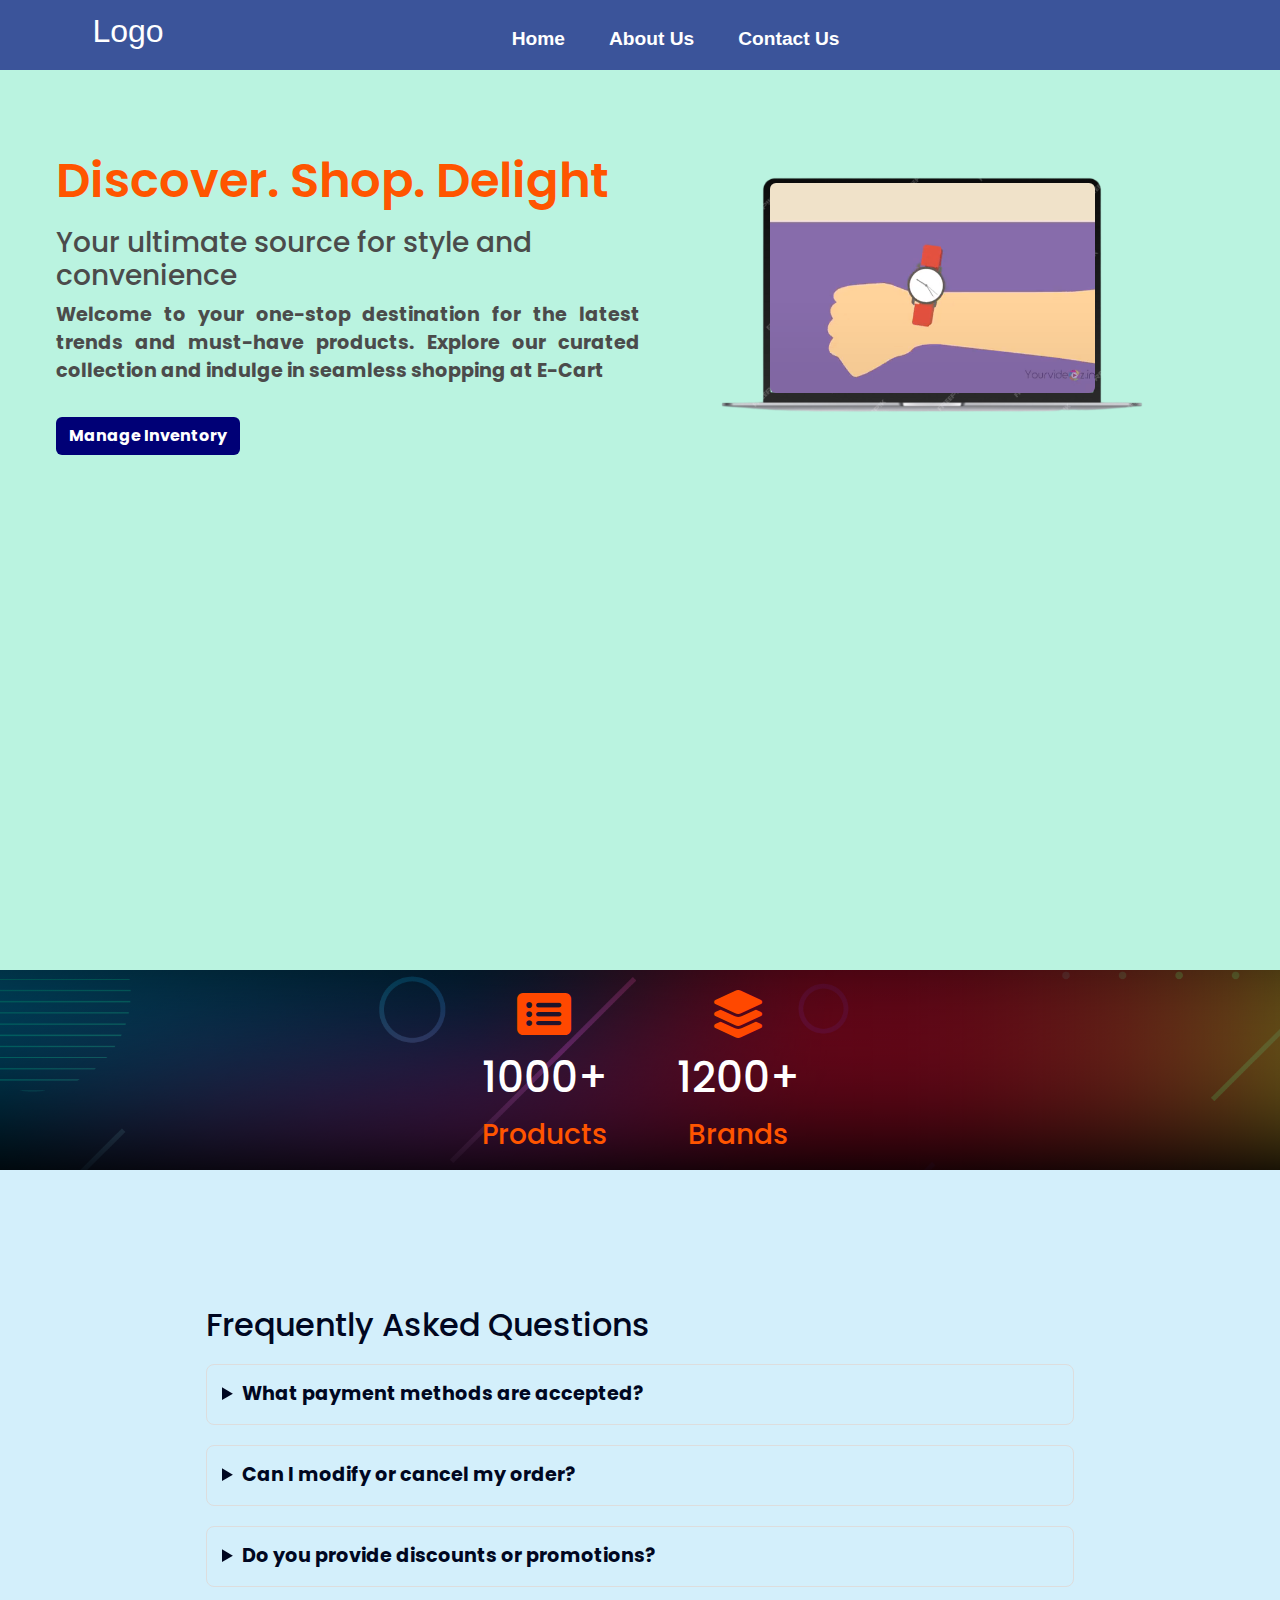
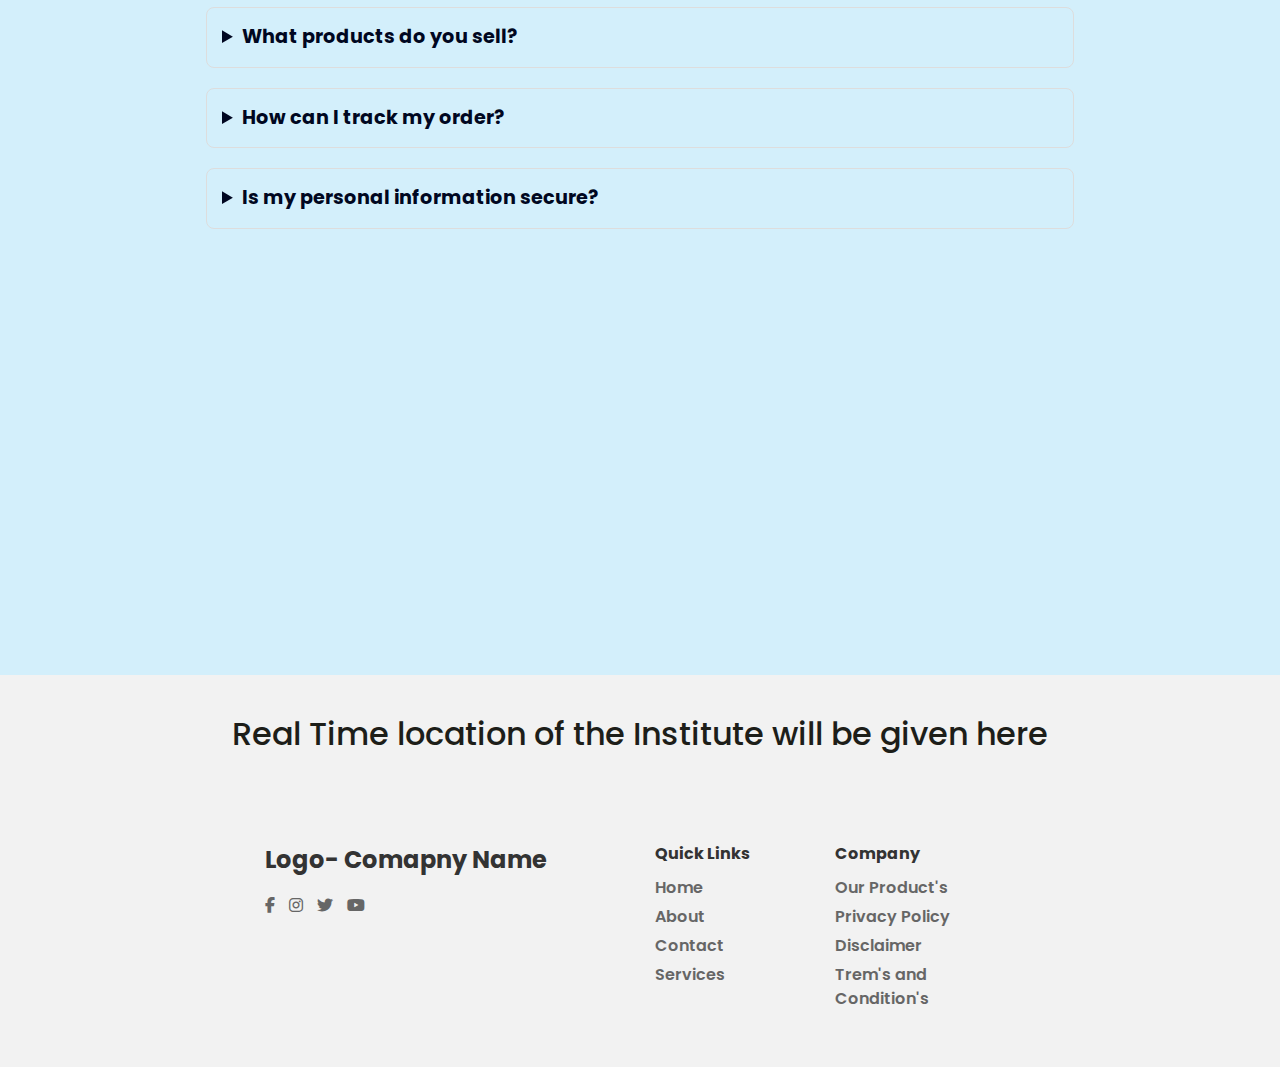
<file: index.html>
<!DOCTYPE html>
<html lang="en">

<head>
    <meta charset="UTF-8">
    <meta name="viewport" content="width=device-width, initial-scale=1.0">
    <title>Demo site</title>
    <link rel="manifest" href="/site.webmanifest">
    <!-- Fonts -->
    <link href="https://fonts.googleapis.com/css?family=Raleway:900" rel="stylesheet">
    <link rel="stylesheet"
        href="https://fonts.googleapis.com/css2?family=Poppins:ital,wght@0,100;0,200;0,300;0,400;0,500;0,600;0,700;0,800;0,900;1,100;1,200;1,300;1,400;1,500;1,600;1,700;1,800;1,900&family=Roboto:ital,wght@0,100;0,300;0,400;0,500;0,700;0,900;1,100;1,300;1,400;1,500;1,700;1,900&display=swap">
    <!-- Font Awesome -->
    <link rel="stylesheet" href="https://cdnjs.cloudflare.com/ajax/libs/font-awesome/6.5.1/css/all.min.css"
        crossorigin="anonymous">
    <!-- Bootstrap CSS -->
    <link href="https://cdn.jsdelivr.net/npm/bootstrap@5.3.3/dist/css/bootstrap.min.css" rel="stylesheet"
        integrity="sha384-QWTKZyjpPEjISv5WaRU9OFeRpok6YctnYmDr5pNlyT2bRjXh0JMhjY6hW+ALEwIH" crossorigin="anonymous">
    
    <!-- Custom CSS -->
    <link rel="stylesheet" href="styles.css">
</head>
<body>
    <!-- Navbar -->
    <div id="pc-view" class="navbar">
        <div class="logo">
            <!-- <img src="logo.png" height="60px" width="130px"> -->
            <h2>Logo</h2>
        </div>
        <div class="menu">
            <li><a>Home</a></li>
            <li><a>About Us</a></li>
            <li><a>Contact Us</a></li>
        </div>
    </div>

    <!-- Mobile Navbar Toggle Button -->
    <nav id="mobile-view">
        <div class="navbar">
            <div class="menu-toggler">
                <h2 onclick="showSidebar()"><i class="fa-solid fa-bars"></i></h2>
            </div>
            <div class="logo_mobile">
                <!-- <img src="logo.png" height="60px" width="130px"> -->
                <h1>Logo</h1>
            </div>
        </div>
        <ul class="sidebar">
            <li id="exit" onclick="hideSidebar()"><a href="#"><i class="fa-solid fa-xmark"></i></a></li>
            <li><a href="index.html">Home</a></li>
        </ul>

    </nav>

    
    <section class="header_Container">
        <div class="header">
            <!-- Header Content -->
            <div class="header-element">
                <div class="content">
                    <h1><span style="color: #ff5500; font-weight: 600;">Discover. Shop. Delight</span><h3>Your ultimate source for style and convenience</h3></h1>
                    <p>
                        Welcome to your one-stop destination for the latest trends and must-have products. Explore our curated collection and indulge in seamless shopping at E-Cart
                    </p>
                    <button id="button" type="button" class="btn fw-bold p-" style="background-color: rgb(0, 0, 118);"><a href="cart.html" style=" color: #fff;">Manage Inventory</a></button>

                    </div>
                <div class="myvideo">
                   <div class="laptop-container">
                        <img src="laptop.png" width="500px">
                    </div>
                    <div class="laptop-video">
                        <!-- <iframe width="325px" height="210px" src="https://www.youtube.com/embed/LEK2R58xdsk?si=We04PdD_wpL1NpCJ" style="object-fit: cover;" title="YouTube video player" frameborder="0" autoplay loop allow="accelerometer; autoplay; clipboard-write; encrypted-media; gyroscope; picture-in-picture;" loop muted controls controlsList="nodownload" referrerpolicy="strict-origin-when-cross-origin" allowfullscreen></iframe> -->
                        <video src="video.mp4" width="325px" height="210px" autoplay  loop muted controls controlsList="nodownload" style="object-fit: cover;"></video>
                    </div>
                </div>
            </div>
        </div>
        <div class='air air1'></div>
        <div class='air air2'></div>
        <div class='air air3'></div>
        <div class='air air4'></div>      
    </section>

    <div class="customer">
        <div class="customer-bg"></div>
        <div class="customer-card">
            <i class="fa-solid fa-rectangle-list"></i>
            <h2>1000+</h2>
            <h3 style="color: #ff5500;">Products</h3>
        </div>
        <div class="customer-card">
            <i class="fa-solid fa-layer-group"></i>
            <h2>1200+</h2>
            <h3 style="color: #ff5500;">Brands</h3>
        </div>
    </div>

    <!-- FAQ Section -->
    <div class="faq-container">
        <!-- FAQ Content -->
        <h2>Frequently Asked Questions</h2>     
        <details>
            <summary>What payment methods are accepted?</summary>
            <p>We accept various payment methods including credit/debit cards, online payment gateways, and cash. Choose the most convenient option during checkout.</p>
        </details>
        
        <details>
            <summary>Can I modify or cancel my order?</summary>
            <p>Yes, you can modify or cancel your order by contacting our support team. Please ensure changes are made before shipment to avoid any inconvenience.</p>
        </details>
        
        <details>
            <summary>Do you provide discounts or promotions?</summary>
            <p>Yes, we frequently offer discounts and promotions. Keep an eye on our website for the latest deals or promotions.</p>
        </details>
        
        <details>
            <summary>What products do you sell?</summary>
            <p>We offer a diverse range of products including electronics, fashion items, home goods, and more. Explore our catalog to discover our full selection.</p>
        </details>
        
        <details>
            <summary>How can I track my order?</summary>
            <p>Tracking information will be provided once your order is shipped. You can also track your order status by logging into your account on our website.</p>
        </details>
        
        <details>
            <summary>Is my personal information secure?</summary>
            <p>Yes, we prioritize the security of your personal information. Our platform utilizes advanced encryption technology to safeguard your data and ensure confidentiality.</p>
        </details>
    </div>
    
    

    <div class="parent-text-container">
        <div class="text-container">
            <h1>delta</h1>
        </div>
    </div>

            <!-- Footer -->
            <footer>
                <div id="maps-container" class="footer-container">
                    <h2>Real Time location of the Institute will be given here</h2>
    
                </div>
                <div class="footer-container">
                    <!--*comoany-box*-->
                    <div class="footer-company-box">
                        <!--logo-->
                        <a href="#" class="logo"><span>Logo- </span>Comapny Name</a>
                        <!--details-->
                        <p></p>
                        <!--social-box-->
                        <div class="footer-social">
                            <a href="#"><i class="fa-brands fa-facebook-f"></i></a>
                            <a href="#"><i class="fa-brands fa-instagram"></i></a>
                            <a href="#"><i class="fa-brands fa-twitter"></i></a>
                            <a href="#"><i class="fa-brands fa-youtube"></i></a>
                        </div>
                    </div>
    
    
                    <!--*link-box-->
                    <div class="footer-link-box">
                        <strong>Quick Links</strong>
                        <ul>
                            <li><a href="">Home</a></li>
                            <li><a href="#">About</a></li>
                            <li><a href="#">Contact</a></li>
                            <li><a href="#">Services</a></li>
                        </ul>
                    </div>
                    <!--*link-box-->
                    <div class="footer-link-box">
                        <strong>Company</strong>
                        <ul>
                            <li><a href="#">Our Product's</a></li>
                            <li><a href="#">Privacy Policy</a></li>
                            <li><a href="#">Disclaimer</a></li>
                            <li><a href="#">Trem's and Condition's</a></li>
                        </ul>
                    </div>
                </div>
            </footer>

            <script>
                function showSidebar() {
                const sidebar = document.querySelector('.sidebar');
                sidebar.style.display = 'flex';
                }

                function hideSidebar() {
                const sidebar = document.querySelector('.sidebar');
                sidebar.style.display = 'none';
                }
            </script>
</body>
</file>
<file: styles.css>
*{
    padding: 0;
    margin: 0;
}

body{
    background-color: #d3effb !important;
    color: #1d1e19;
    font-family: "Poppins", sans-serif !important;
    height: 100vh;
}

a{
    text-decoration: none !important;
}

#mobile-view{
    display: none;
}

.navbar {
    background-color: #3b549a;
    color: #fff;
    font-family: Arial, sans-serif;
    height: 70px;
    display: flex;
    justify-content: center;
    align-items: center;
    padding: 0;
}

.menu {
    display: flex;
    gap: 1em;
    width: 80%;
    justify-content: center;
    align-items: center;
    list-style: none;
    height: 100%;
}

.menu li {
    position: relative;
}

.menu li a:hover {
    color: #000229f6;
    border-radius: 5px;
    transition: 0.3s ease;
}

.menu li a {
    color: #fff;
    text-decoration: none;
    padding: 5px 14px;
    cursor: pointer;
}

.dropdown-content {
    background-color: rgb(95, 188, 255);
    padding: 1em 0;
    position: absolute;
    display: none;
    border-radius: 8px;
    top: 100%;
    width: 220px;
    left: 0;
    z-index: 1;
}

.dropdown-content li {
    padding: 0.5em 1em;
    width:100%;
    list-style: none;
    text-align: center;
}

.dropdown-content li a{
    color: #000d1a;
}

.menu .dropdown-services:hover .dropdown-content {
    display: block;
}

/* Highlight entire li on hover */
.dropdown-content li:hover {
    background-color: #575135f6;
    border-radius: 5px;
    transition: 0.3s ease;
}
.dropdown {
    position: relative;
    display: inline-block;
  }
  
  .dropdown-content {
    display: none;
    position: absolute;
    background-color: #f9f9f9;
    min-width: 160px;
    box-shadow: 0px 8px 16px 0px rgba(0,0,0,0.2);
    padding: 12px 16px;
    z-index: 1;
  }
  
  .dropdown:hover .dropdown-content {
    display: block;
  }

.navbar a{
    display: flex;
    color:#000d1a;
    text-decoration: none;
    font-size: larger;
    font-weight: 600;
    padding: 0 10px;
    height: 30px;
}

.sidebar ul:first-child{
    right: 0;
}

.sidebar li:hover{
    background-color: #4b4b4b;
}

.sidebar{
    position: fixed;
    top: 80px;
    left: 0;
    height: 100vh;
    width: 50%;
    z-index: 999;
    background-color: rgba(0, 0, 0, 0.2);
    backdrop-filter: blur(15px);
    box-shadow: -10px 0 10px rgba(0, 0, 0, 0.1);
    flex-direction: column;
    display: none;
    margin: 0 auto;
    padding: 0;
    align-items: flex-start;
    justify-content: flex-start;
}

.sidebar li{
    width: 100%;
    list-style: none;
    padding: 5px 0 5px 20px;
}

.sidebar a{
    width: 100%;
    font-size: large;
    color: #000721;
    font-weight: 700;
}

#exit{
    text-align: right;
    margin-top: 12px;
    padding-right: 20px;
    font-size: large;
}

.header {
    width: 100%;
    display: flex;
    justify-content: center;
    align-items: center;
    margin: 0 auto;
    background-color: rgb(186, 243, 224);
}

.header-element {
    padding: 2rem 1rem 1rem;
    flex: 1;
    display: flex;
    max-width: 1200px;
    color: #4b4b4b;
}


.content {
    width: 50%;
    padding-top: 50px;
}

.content h1 {
    margin-bottom: 1rem;
    font-size: 3rem;
    font-weight: 700;
    color: var(--text-dark);
}

.content h1 span {
    font-weight: 400;
}

.content p {
    margin-bottom: 2rem;
    color: var(--text-dark);
    line-height: 1.75rem;
    font-size: larger;
    font-weight: 700;
    text-align: justify;
}

/* Add this CSS to your existing styles */

.myvideo {
    display: inline-flex;
    position: relative;
    width: 50%;
    align-items: center;
    justify-content: center;
}

.laptop-container {
    position: absolute;
    z-index: 1; 
    margin: 0 auto;
    display: inline;
    justify-content: center;
    align-items: center;
}

.laptop-video {
    position: relative;
    z-index: 2;
    margin:81px 87px;
    display: inline;
    justify-content: center;
    align-items: center;
}
video{
    border-radius: 6px;
}

.header_Container{
    position: relative;
    width: 100%;
    height: 100vh;
    background-color: rgb(186, 243, 224);
    overflow: hidden;
  }
  .header_Container .air{
    position: absolute;
    bottom: 0;
    left: 0;
    width: 100%;
    height: 100px;
    background: url(https://1.bp.blogspot.com/-xQUc-TovqDk/XdxogmMqIRI/AAAAAAAACvI/AizpnE509UMGBcTiLJ58BC6iViPYGYQfQCLcBGAsYHQ/s1600/wave.png);
    background-size: 1000px 100px
  }
  .header_Container .air.air1{
    animation: wave 30s linear infinite;
    z-index: 1000;
    opacity: 1;
    animation-delay: 0s;
    bottom: 0;
  }
  .header_Container .air.air2{
    animation: wave2 15s linear infinite;
    z-index: 999;
    opacity: 0.5;
    animation-delay: -5s;
    bottom: 10px;
  }
  .header_Container .air.air3{
    animation: wave 30s linear infinite;
    z-index: 998;
    opacity: 0.2;
    animation-delay: -2s;
    bottom: 15px;
  }
  .header_Container .air.air4{
    animation: wave2 5s linear infinite;
    z-index: 997;
    opacity: 0.7;
    animation-delay: -5s;
    bottom: 20px;
  }
  @keyframes wave{
    0%{
      background-position-x: 0px; 
    }
    100%{
      background-position-x: 1000px; 
    }
  }
  @keyframes wave2{
    0%{
      background-position-x: 0px; 
    }
    100%{
      background-position-x: -1000px; 
    }
  }

  .customer{
    display: flex;
    margin: 0 auto;
    justify-content: center;
    text-align: center;
    margin-bottom: 90px;
  }
  
  .customer-bg{
    background-image: linear-gradient(to top, rgba(0, 0, 0, 0.9), transparent), linear-gradient(to bottom, rgba(0, 0, 0, 0.7), transparent), url("1.jpg");
    background-repeat: no-repeat;
    position: absolute;
    height: 200px;
    z-index: -1;
    width: 100%;
    background-position: center;
    background-size: cover;
  }
  
  .customer-card{
    margin: 20px;
    display: flex;
    flex-direction: column;
    text-align: center;
    color: #fff;
  }
  
  .customer-card i{
    color: #ff4800;
    font-size: 48px;
  }
  
  .customer-card h2{
    font-size: 42px;
    margin: 15px;
  }

.parent-text-container{
    background-color: #0000 !important;
}

.text-container {
    height: 20rem;
    width: 100vw;
    display: flex;
    justify-content: center;
    align-items: center;
  }
  
  .text-container h1{
    margin: 0;
    font-size: 150px;
    color: rgba(225,225,225, .01);
    background-image: url("https://images.unsplash.com/photo-1499195333224-3ce974eecb47?ixlib=rb-0.3.5&ixid=eyJhcHBfaWQiOjEyMDd9&s=2cf549433129d4227d1879347b9e78ce&auto=format&fit=crop&w=1248&q=80");
    background-repeat: repeat;
    -webkit-background-clip:text;
    animation: animate 15s ease-in-out infinite;
    text-align: center;
    text-transform: uppercase;
    font-weight: 900;
  }
  
    @keyframes animate {
      0%, 100% {
        background-position: left top;
      }
      25%{
        background-position: right bottom;
       }
      50% {
        background-position: left bottom;
      }
      75% {
        background-position: right top;
      }   
  }


/******************************** CSS STYLINGS FOR FAQs ***********************************/


.faq-container {
    border-radius: 8px;
    padding: 16px;
    max-width: 900px;
    width: 999.9px;
    margin: 90px auto;
    color: #000721;
}

.faq-container h2{
    margin: 20px auto;
}

details {
    border: 1px solid #ddd;
    margin: 20px auto;
    padding: 15px;
    cursor: pointer;
    border-radius: 8px;
    transition: all ease 0.1s;
}

details p{
    padding: 10px 0 0 20px;
}

summary {
    font-weight: bold;
    font-size: 1.2rem;
}

details[open] {
    background-color: #b3bade;
    border: 1px solid #ccc;
}

.clip-art img {
    background-color: transparent; /* Remove background color */
    width: 281px; /* Set the width to make it bigger */
    height: 355px;
    height: auto; /* Maintain aspect ratio */
  }
  
  .action-wala {
    padding-left: 40px;
  }
  
  .contact-container {
    display: flex;
    justify-content: center;
    align-items: center;
    margin-top: 40px; /* Add some margin to separate the sections */
  }
  
  .clip-art {
    margin-right: 20px; /* Add margin to create space between the image and the form */
  }
  
  .form-of {
    display: flex;
    flex-direction: row; /* Align form elements vertically */
    justify-content: center;
    align-items: center;
    background-color: #f2f2f2;
    border-radius: 20px;
    margin-bottom: 30px;
    width: 700px;
    height: 460px;
  }
  
  .contact-section h2 {
    font-size: 2em;
    margin-bottom: 20px;
    color: #9A3B3B;
    display: flex;
    justify-content: center; /* Horizontal center */
    align-items: center; 
  }
  
  .contact-section p {
    font-size: 1.1em;
    color: #0d002d;
    margin-bottom: 30px;
    text-align: center;
  }
  
  .form-group {
    margin-bottom: 25px;
  }
  
  label {
    /* display: block; */
    margin-bottom: 8px;
    font-weight: bold;
    color: #333;
  }
  
  .namee,
  .emaill,
  .messagee {
    /* height: 60px;
    width: 450px; */
    border-radius: 10px;
    border-color: #fff;
    font-family: 'Gill Sans', 'Gill Sans MT', Calibri, 'Trebuchet MS', sans-serif;
    color: #3b95b6;
    background-color: #ffffff;
  }
  
  .messagee {
    height: 90px;
  }
  
  input,
  textarea {
    width: 100%;
    padding: 12px;
    border: 1px solid #ccc;
    border-radius: 5px;
    font-size: 1em;
    color: #333;
    transition: border-color 0.3s ease-in-out;
  }
  
  input:focus,
  textarea:focus {
    outline: none;
    border-color: #666;
  }
  
  button {
    border-radius: 10px;
    margin-bottom: 5px;
    background-color: #9A3B3B;
    color: #fff;
    padding: 12px 30px;
    border: none;
    cursor: pointer;
    font-size: 1em;
    transition: background-color 0.3s ease-in-out;
  }
  
  
  button:hover {
      background-color: #686868;
  }

/* Footer Container */

footer{
    width: 100%;
    max-width: 100%;
    background-color: #f2f2f2;
}

.footer-container {
    display: flex;
    justify-content: center;
    padding:40px ;
    background-color: #f2f2f2;
}

/* Footer Company Box */
.footer-company-box {
    width: 30%;
    margin-right: 30px;
}

.footer-company-box .logo {
    font-size: 24px;
    color: #333;
    text-decoration: none;
    font-weight: bold;
}

.footer-company-box p {
    margin-top: 10px;
    color: #666;
}

.footer-company-box .footer-social a {
    margin-right: 10px;
    color: #666;
    text-decoration: none;
}

/* Footer Link Box */
.footer-link-box {
    width: 15%;
}

.footer-link-box strong {
    display: block;
    margin-bottom: 10px;
    font-weight: bold;
    color: #333;
}

.footer-link-box ul {
    list-style-type: none;
    padding: 0;
}

.footer-link-box ul li {
    margin-bottom: 5px;
}

.footer-link-box ul li a {
    color: #666;
    font-weight: 600;
    text-decoration: none;
    transition: all ease 0.2s;
}

.footer-link-box ul li a:hover{
    color: #000d1a;
}

/* Footer Bottom */
.footer-bottom {
    background-color: #333;
    color: #fff;
    text-align: center;
    padding: 10px 0;
}

.footer-bottom .footer-owner {
    margin-right: 10px;
}

.footer-bottom .copyright {
    font-size: 14px;
}

.footer-social i:hover{
    color: #000721;
}

@media (max-width:1070px){

    .navbar{
        width: 100%;
    }

    .navbar .logo {
        font-size: 32px;
        left: 20px;
        position: absolute;
    }

    .menu{
        gap: 0rem !important;
        right: 2px !important;
        position: relative;
    }

    .menu li a{
        padding:7px 0.4rem;
    }

    .header-element{
        display: flex;
        flex-direction: column;
    }

    .content{
        width:100% !important;
    }

}

@media (max-width:850px){

    .footer-container{
        width: 100%;
        padding: 30px;
        display: flex;
        flex-direction: column;
    }

    .footer-company-box{
        width: 100%;
        margin: 20px 0;
    }

    .footer-link-box{
        width: 100%;
        margin: 20px 0;
    }

    #maps-container{
        display: flex;
        justify-content: center;
        margin: 0 auto;
        align-items: center;
    }

    #maps{
        width: 500px;
    }
}

@media (max-width:750px){

    .navbar{
        width: 100%;
        display: flex;
        justify-content: center;
        align-items: center;
        text-align: center;
        flex-direction: column;
        height: auto;
        padding: 10px 0;
        margin: 0 auto;
    }

    .logo{
        margin-bottom: 20px;
    }

    .logo img{
        width: 100%;
        justify-content: center;
        margin: 0 auto;
        align-items: center;
    }

    .menu {
        justify-content: center;
        align-items: center;
        text-align: center;
        margin: 0 auto;
        width: 100%;
    }

    .menu li a{
        font-size: medium;
    }
}

@media (max-width:750px){
    #pc-view{
        display: none;
    }

    #mobile-view{
        display: block;
    }

    .navbar{
        position: fixed;
        top: 0;
        z-index: 1000;
        display: flex;
        flex-direction: row !important;
        height: 80px;
    }

    .logo_mobile h1{
        font-size: 2rem;
    }

    .menu-toggler{
        left: 30px;
        position: absolute;
    }

    .menu-toggler h2{
        display: inline;
        justify-self: center;
        font-size: 2.5rem;
    }
}

@media (max-width:550px){
    
    #maps{
        width: 400px;
    }

}
</file>
